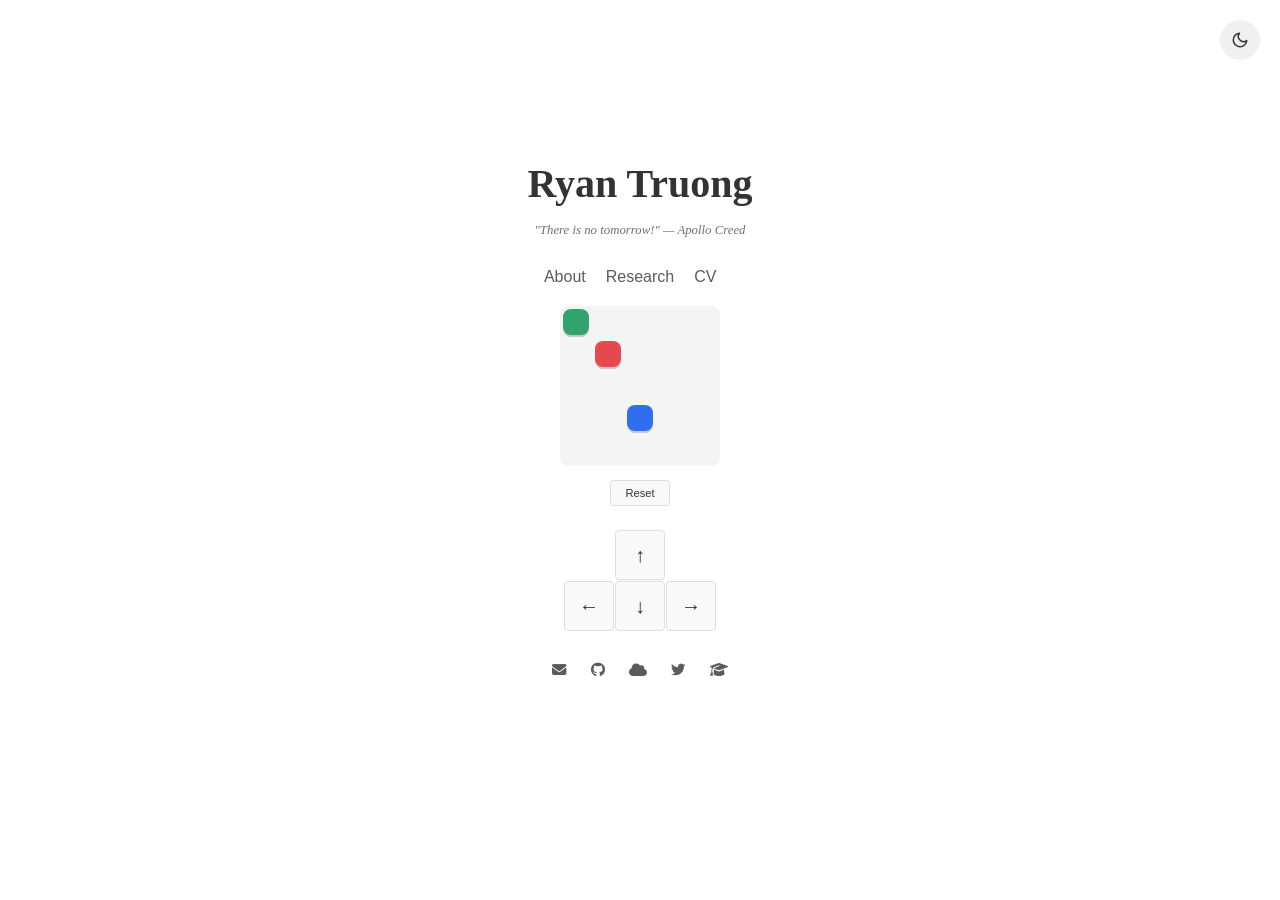
<file: index.html>
<!DOCTYPE html>
<html lang="en">
<head>
    <meta charset="UTF-8">
    <meta name="viewport" content="width=device-width, initial-scale=1.0">
    <script>
        const savedTheme = localStorage.getItem('theme');
        const systemPrefersDark = window.matchMedia('(prefers-color-scheme: dark)').matches;
        if (savedTheme === 'dark' || (!savedTheme && systemPrefersDark)) {
            document.documentElement.classList.add('dark-mode');
        }
    </script>
    <title>Ryan Truong</title>
    <link rel="stylesheet" href="https://cdnjs.cloudflare.com/ajax/libs/font-awesome/6.4.0/css/all.min.css">
    <link rel="stylesheet" href="styles/main.css">
    <meta name="color-scheme" content="light dark">
</head>
<body>
    <div class="content">
        <h1>Ryan Truong</h1>
        <p class="tagline">"There is no tomorrow!" — Apollo Creed</p>

        <nav>
            <a href="#" id="about-link">About</a>
            <a href="#" id="research-link">Research</a>
            <!-- Notes hidden for now. To bring it back: uncomment this
                 link and drop the `hidden` on #notes-panel below. -->
            <!-- <a href="#" id="notes-link">Notes</a> -->
            <a href="#" id="cv-link">CV</a>
        </nav>

        <div class="swap-container">
            <div id="game-section">
                <div class="game-wrapper">
                    <div id="game-container"></div>
                    <!-- Sits over the board so winning doesn't add a row and
                         shove the D-pad down the page. -->
                    <div id="win-message" class="hidden">You win!</div>
                    <div class="game-controls">
                        <button class="reset-btn" data-action="reset">Reset</button>
                        <button id="play-again-btn" class="hidden" data-action="play-again">Play again?</button>
                    </div>
                </div>
                <div id="controls">
                    <button id="up" class="control-btn" data-move="0,-1">↑</button>
                    <button id="left" class="control-btn" data-move="-1,0">←</button>
                    <button id="down" class="control-btn" data-move="0,1">↓</button>
                    <button id="right" class="control-btn" data-move="1,0">→</button>
                </div>
            </div>

            <div id="bio-panel" class="panel">
                <p>I'm a graduate student in the Harvard Psychology program advised by <a href="https://gershmanlab.com/people/sam.html" target="_blank" rel="noopener">Sam Gershman</a>. I also work closely with <a href="https://www.cs.yale.edu/homes/irie/" target="_blank" rel="noopener">Kazuki Irie</a>. I'm interested in creating video-game-like experimental tasks and environments to compare how humans and machines learn via reinforcement learning. Through these tasks, I hope to develop models that are both effective in interpreting how humans learn and valuable for optimizing how machines learn.</p>
            </div>

            <div id="research-panel" class="panel">
                <div class="subtabs">
                    <a href="#" id="tab-highlights" class="subtab active">Highlights</a>
                    <span class="subtab-sep">·</span>
                    <a href="#" id="tab-publications" class="subtab">Publications</a>
                </div>

                <div id="publications-view" class="research-view">
                    <ul class="pub-list">
                        <li class="pub">
                            <p class="pub-authors"><strong>Truong, R.</strong>, Ying, L., Gershman, S. J., &amp; Irie, K. (2026).</p>
                            <p class="pub-title"><a href="https://arxiv.org/abs/2609.09059" target="_blank" rel="noopener">PlayTrain: An Efficient Reinforcement Learning Framework for LLM-Generated Adaptable JavaScript Games</a></p>
                            <p class="pub-venue">arXiv preprint</p>
                        </li>
                        <li class="pub">
                            <p class="pub-authors">Ying, L.*, <strong>Truong, R.*</strong>, Tenenbaum, J. B., &amp; Gershman, S. J. (2026).</p>
                            <p class="pub-title"><a href="https://arxiv.org/abs/2607.28601" target="_blank" rel="noopener">Using Theory of Mind to Arbitrate between Social and Non-social Learning</a></p>
                            <p class="pub-venue">arXiv preprint</p>
                        </li>
                        <li class="pub">
                            <p class="pub-authors">Ying, L., <strong>Truong, R.</strong>, Sharma, P., Zhao, K. I., Cloos, N., Allen, K. R., Griffiths, T. L., Collins, K. M., Hernández-Orallo, J., Isola, P., Gershman, S. J., &amp; Tenenbaum, J. B. (2026).</p>
                            <p class="pub-title"><a href="https://arxiv.org/abs/2602.17594" target="_blank" rel="noopener">AI Gamestore: Scalable, Open-Ended Evaluation of Machine General Intelligence with Human Games</a></p>
                            <p class="pub-venue">arXiv preprint</p>
                        </li>
                        <li class="pub">
                            <p class="pub-authors">Ying, L., <strong>Truong, R.</strong>, Collins, K. M., Zhang, C. E., Wei, M., Brooke-Wilson, T., Zhi-Xuan, T., Wong, L., &amp; Tenenbaum, J. B. (2025).</p>
                            <p class="pub-title"><a href="https://aclanthology.org/2025.findings-emnlp.654/" target="_blank" rel="noopener">Language-Informed Synthesis of Rational Agent Models for Grounded Theory-of-Mind Reasoning On-The-Fly</a></p>
                            <p class="pub-venue">Findings of EMNLP 2025</p>
                        </li>
                        <li class="pub">
                            <p class="pub-authors">Ying, L.*, Hillel, A.*, <strong>Truong, R.*</strong>, Mansinghka, V., Tenenbaum, J. B., &amp; Zhi-Xuan, T. (2025).</p>
                            <p class="pub-title"><a href="https://arxiv.org/abs/2505.19376" target="_blank" rel="noopener">Belief Attribution as Mental Explanation: The Role of Accuracy, Informativity, and Causality</a></p>
                            <p class="pub-venue">CogSci 2025</p>
                        </li>
                        <li class="pub">
                            <p class="pub-authors">Ying, L., <strong>Truong, R.</strong>, Tenenbaum, J. B., &amp; Gershman, S. J. (2025).</p>
                            <p class="pub-title"><a href="https://arxiv.org/abs/2507.09409" target="_blank" rel="noopener">Adaptive Social Learning using Theory of Mind</a></p>
                            <p class="pub-venue">CogSci 2025</p>
                        </li>
                    </ul>
                    <p class="pub-note">* denotes equal contribution</p>
                </div>

                <div id="highlights-view" class="research-view active">
                    <!-- Thumbnails live in assets/highlights/ and are shown at
                         their natural aspect ratio. To add a link, copy an
                         <a> inside .hl-links. -->
                    <ul class="hl-list">
                        <li class="hl">
                            <img class="hl-thumb" src="assets/highlights/playtrain.png" alt="" width="1310" height="742" loading="lazy">
                            <div class="hl-body">
                                <p class="hl-title">PlayTrain: An Efficient Reinforcement Learning Framework for LLM-Generated Adaptable JavaScript Games</p>
                                <p class="hl-authors"><strong>Ryan Truong</strong>, Lance Ying, Samuel J. Gershman, Kazuki Irie</p>
                                <p class="hl-venue">arXiv 2026</p>
                                <p class="hl-links"><a href="https://playtrain.org/" target="_blank" rel="noopener">Website</a><a href="https://arxiv.org/abs/2609.09059" target="_blank" rel="noopener">arXiv</a></p>
                            </div>
                        </li>
                        <li class="hl">
                            <img class="hl-thumb" src="assets/highlights/Social_ToM.png" alt="" width="2238" height="1272" loading="lazy">
                            <div class="hl-body">
                                <p class="hl-title">Using Theory of Mind to Arbitrate between Social and Non-social Learning</p>
                                <p class="hl-authors">Lance Ying*, <strong>Ryan Truong</strong>*, Joshua B. Tenenbaum, Samuel J. Gershman</p>
                                <p class="hl-venue">arXiv 2026</p>
                                <p class="hl-links"><a href="https://osf.io/e93kh/overview" target="_blank" rel="noopener">OSF</a><a href="https://arxiv.org/abs/2607.28601" target="_blank" rel="noopener">arXiv</a></p>
                            </div>
                        </li>
                        <li class="hl">
                            <img class="hl-thumb" src="assets/highlights/aigamestore.png" alt="" width="887" height="594" loading="lazy">
                            <div class="hl-body">
                                <p class="hl-title">AI Gamestore: Scalable, Open-Ended Evaluation of Machine General Intelligence with Human Games</p>
                                <p class="hl-authors">Lance Ying, <strong>Ryan Truong</strong>, Prafull Sharma, Kaiya Ivy Zhao, Nathan Cloos, Kelsey R. Allen, Thomas L. Griffiths, Katherine M. Collins, José Hernández-Orallo, Phillip Isola, Samuel J. Gershman, Joshua B. Tenenbaum</p>
                                <p class="hl-venue">arXiv 2026</p>
                                <p class="hl-links"><a href="https://aigamestore.org/" target="_blank" rel="noopener">Website</a><a href="https://arxiv.org/abs/2602.17594" target="_blank" rel="noopener">arXiv</a></p>
                            </div>
                        </li>
                    </ul>
                    <p class="pub-note">* denotes equal contribution</p>
                </div>
            </div>

            <div id="notes-panel" class="panel" hidden>
                <!-- Newest first. To add a note: copy notes/heyodogo.html to
                     notes/<slug>.html, then add an <li> at the top of this list. -->
                <ul class="post-list">
                    <li class="post-item">
                        <a class="post-title" href="notes/heyodogo.html">heyodogo</a>
                        <p class="post-date">August 1, 2026</p>
                    </li>
                </ul>
            </div>

            <div id="cv-panel">
                <embed src="ryan_cv.pdf" type="application/pdf" width="100%">
                <p class="cv-fallback"><a href="ryan_cv.pdf">Download CV (PDF)</a></p>
            </div>
        </div>

        <div class="social-icons">
            <a href="mailto:truongtruong@g.harvard.edu"><i class="fas fa-envelope"></i></a>
            <a href="https://github.com/heyodog0"><i class="fab fa-github"></i></a>
            <a href="https://bsky.app/profile/heyodogo.bsky.social"><i class="fas fa-cloud"></i></a>
            <a href="https://x.com/ryanvtruong"><i class="fab fa-twitter"></i></a>
            <a href="https://scholar.google.com/citations?user=ryCBg4sAAAAJ&hl=en&oi=ao"><i class="fas fa-graduation-cap"></i></a>
        </div>
    </div>

    <script src="scripts/game.js"></script>
    <script src="scripts/theme.js"></script>
    <script src="scripts/transitions.js"></script>
    <script src="scripts/view-swap.js"></script>
</body>
</html>
</file>
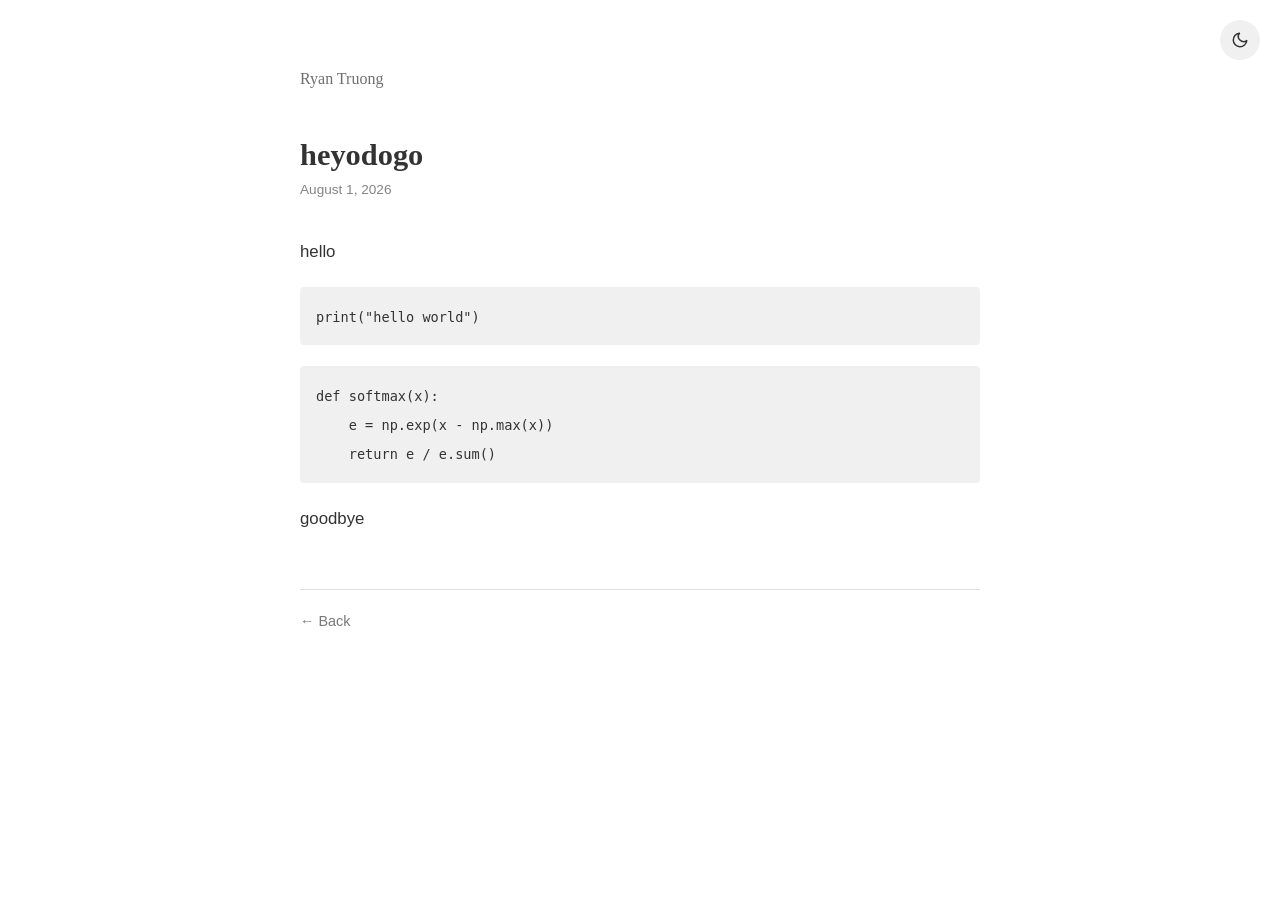
<file: notes/heyodogo.html>
<!DOCTYPE html>
<html lang="en">
<head>
    <meta charset="UTF-8">
    <meta name="viewport" content="width=device-width, initial-scale=1.0">
    <script>
        // Apply theme before paint so there's no flash
        const savedTheme = localStorage.getItem('theme');
        const systemPrefersDark = window.matchMedia('(prefers-color-scheme: dark)').matches;
        if (savedTheme === 'dark' || (!savedTheme && systemPrefersDark)) {
            document.documentElement.classList.add('dark-mode');
        }
    </script>

    <!-- EDIT: title shows in the browser tab and in search results -->
    <title>heyodogo — Ryan Truong</title>
    <!-- EDIT: one sentence, used by search engines and link previews -->
    <meta name="description" content="A first note.">

    <link rel="stylesheet" href="../styles/main.css">
    <meta name="color-scheme" content="light dark">
</head>
<body class="post-page">
    <div class="post-wrap">
        <a class="post-home" href="../index.html">Ryan Truong</a>

        <!-- EDIT: the title and date -->
        <h1 class="post-title-main">heyodogo</h1>
        <p class="post-meta">August 1, 2026</p>

        <div class="post-body">
            <!-- ================= WRITE THINGS BELOW ================= -->

            <p>hello</p>

<pre><code>print("hello world")</code></pre>

<pre><code>def softmax(x):
    e = np.exp(x - np.max(x))
    return e / e.sum()
</code></pre>

            <p>goodbye</p>

            <!-- ================= WRITE THINGS ABOVE ================= -->
        </div>

        <div class="post-foot">
            <a href="../index.html">← Back</a>
        </div>
    </div>

    <script src="../scripts/theme.js"></script>
</body>
</html>
</file>
<file: styles/main.css>
/* Main CSS file that imports all other files */
@import 'base.css';
@import 'theme.css';
@import 'components/layout.css';
@import 'components/game.css';
@import 'components/panels.css';
@import 'components/research.css';
@import 'components/post.css';
</file>
